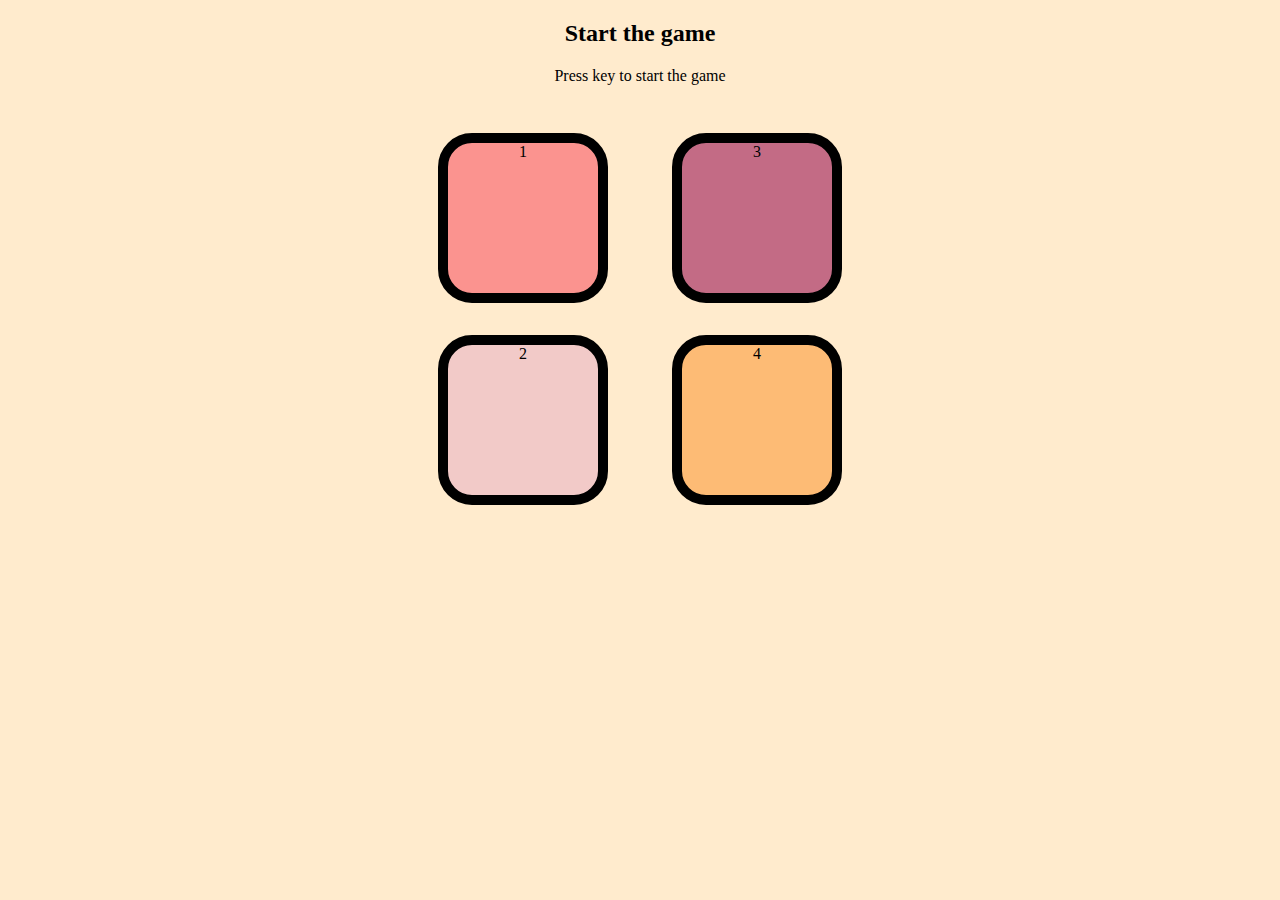
<file: index.html>
<!DOCTYPE html>
<html lang="en">
<head>
    <meta charset="UTF-8">
    <meta name="viewport" content="width=device-width, initial-scale=1.0">
    <title>Simon game</title>
    <link rel="stylesheet" href="style.css"
</head>
<body>
    <!-- <h1> Game</h1> -->
    <h2>Start the game</h2>
    <p>Press key to start the game </p>
    
    <div class="cont">
        <div class="l_1">
            <div class="box one" type="button" id="one">1</div>
            <div class="box two" type="button" id="two">2</div>
        </div>
        <div class="l_2">
            <div class="box three" type="button" id="three">3</div>
            <div class="box four" type="button" id="four">4</div>
        </div>
        
    </div>
    <script src="script.js"></script>
</body>

</html>
</file>
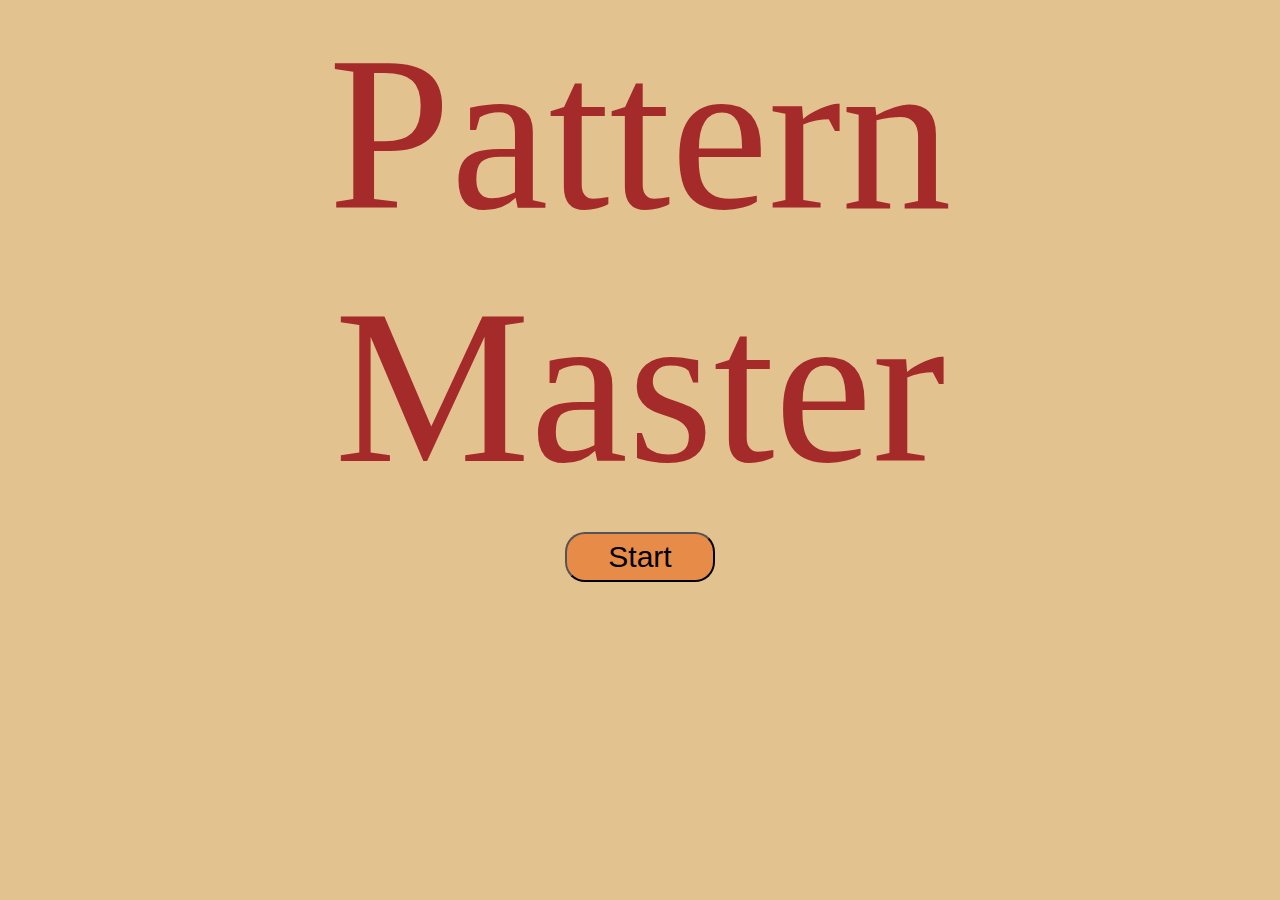
<file: open.html>
<!DOCTYPE html>
<html lang="en">
<head>
    <meta charset="UTF-8">
    <meta name="viewport" content="width=device-width, initial-scale=1.0">
    <title>Document</title>
    <style>
        body{
            text-align: center;
            background-color: rgb(226, 194, 143);
            /* color: brown; */
           
        }
        .title{
            align-items: center;
            color: brown;
            font-size: 220px;
        }
        .bt{
            background-color: rgb(231, 139, 73);
            border-radius: 20px;
            height: 50px;
            width: 150px;
            font-size: 30px;
        }

    </style>
</head>
<body>
    <div class="title">Pattern Master</div>
    <br>
    <a href="index.html">
    <button class="bt">Start</button>
    </a>

</body>
</html>
</file>
<file: style.css>
body{
    text-align: center;
    background-color: blanchedalmond;
}

.box{
    height: 150px;
    width: 150px;
    border-radius: 20%;
    border: 10px solid black;
    margin: 2rem;
}

.cont{
    display: flex;
    justify-content: center;
}

.one{
    background-color: #FB938F;
}
.two{
    background-color: #F2CAC8;
}
.three{
    background-color: #C36B85;
}
.four{
    background-color: #FDBB75;
}

.flash{
    background-color: white;
}
</file>
